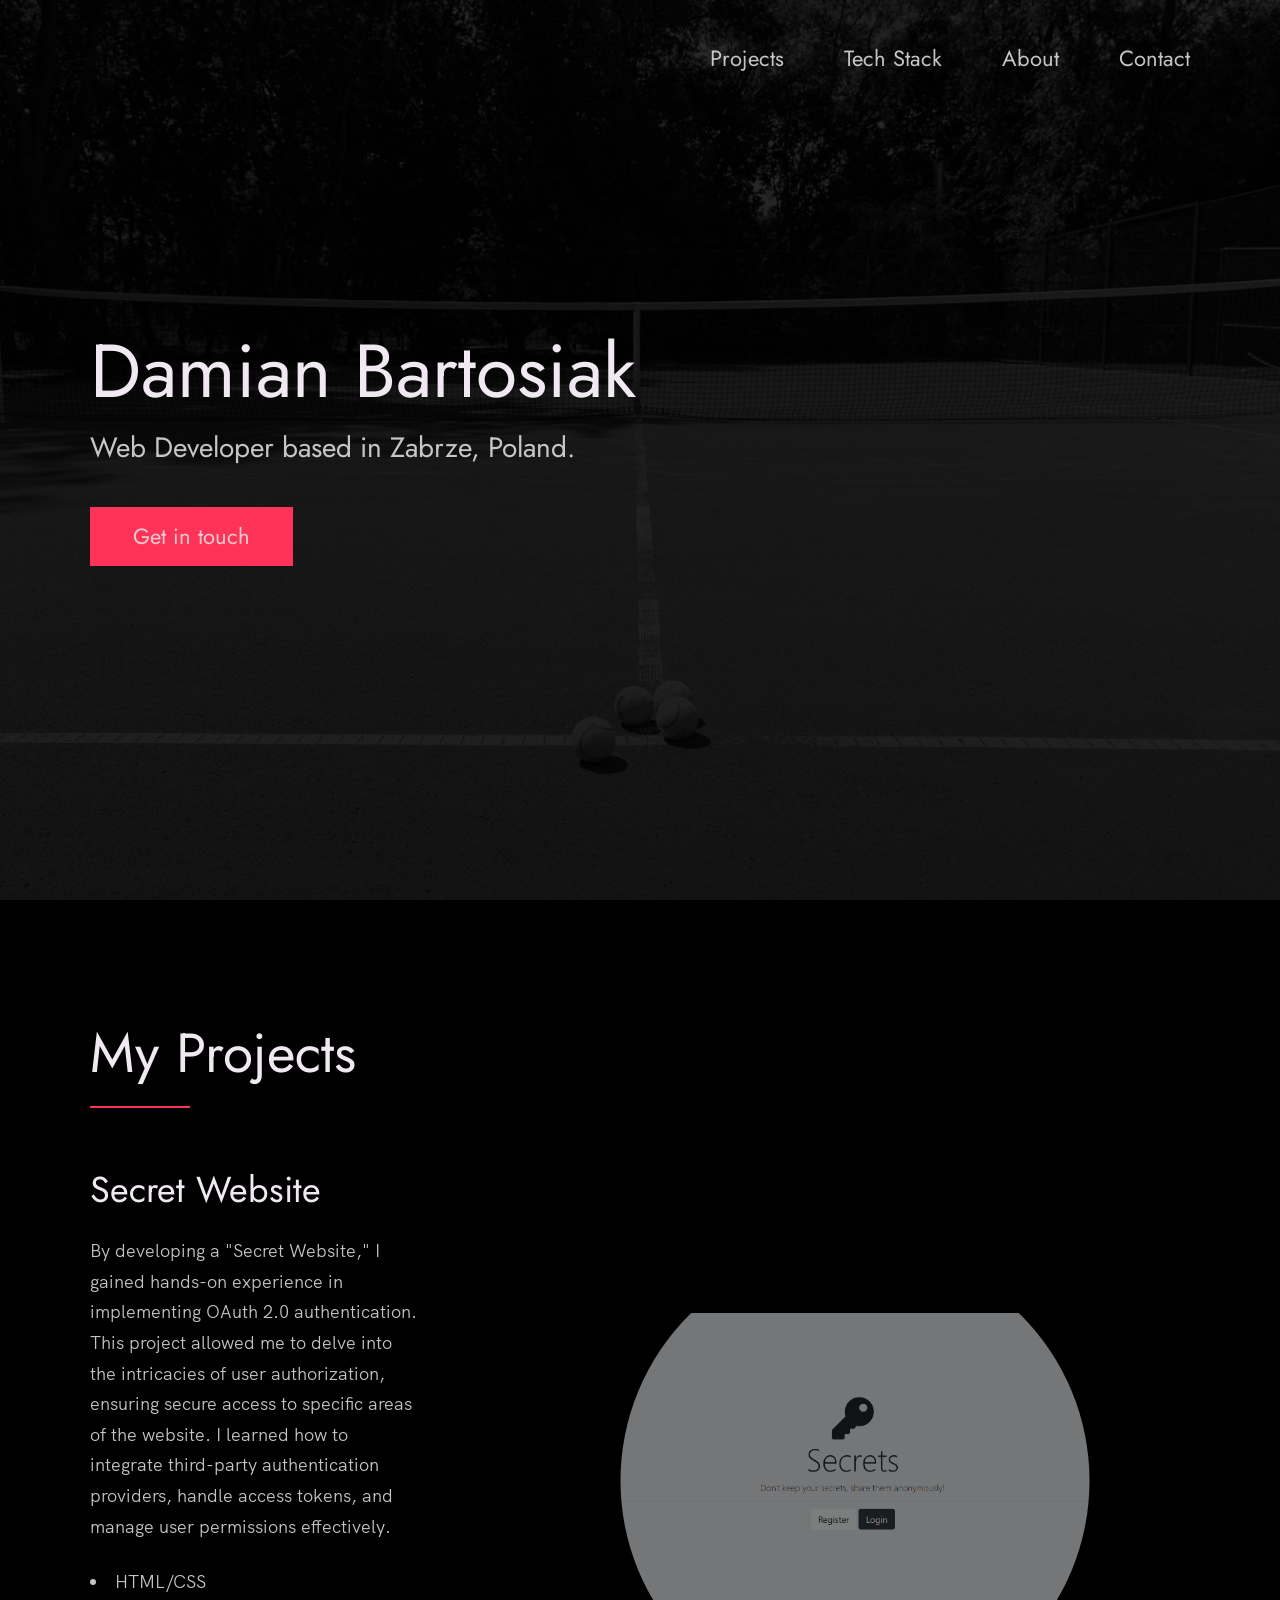
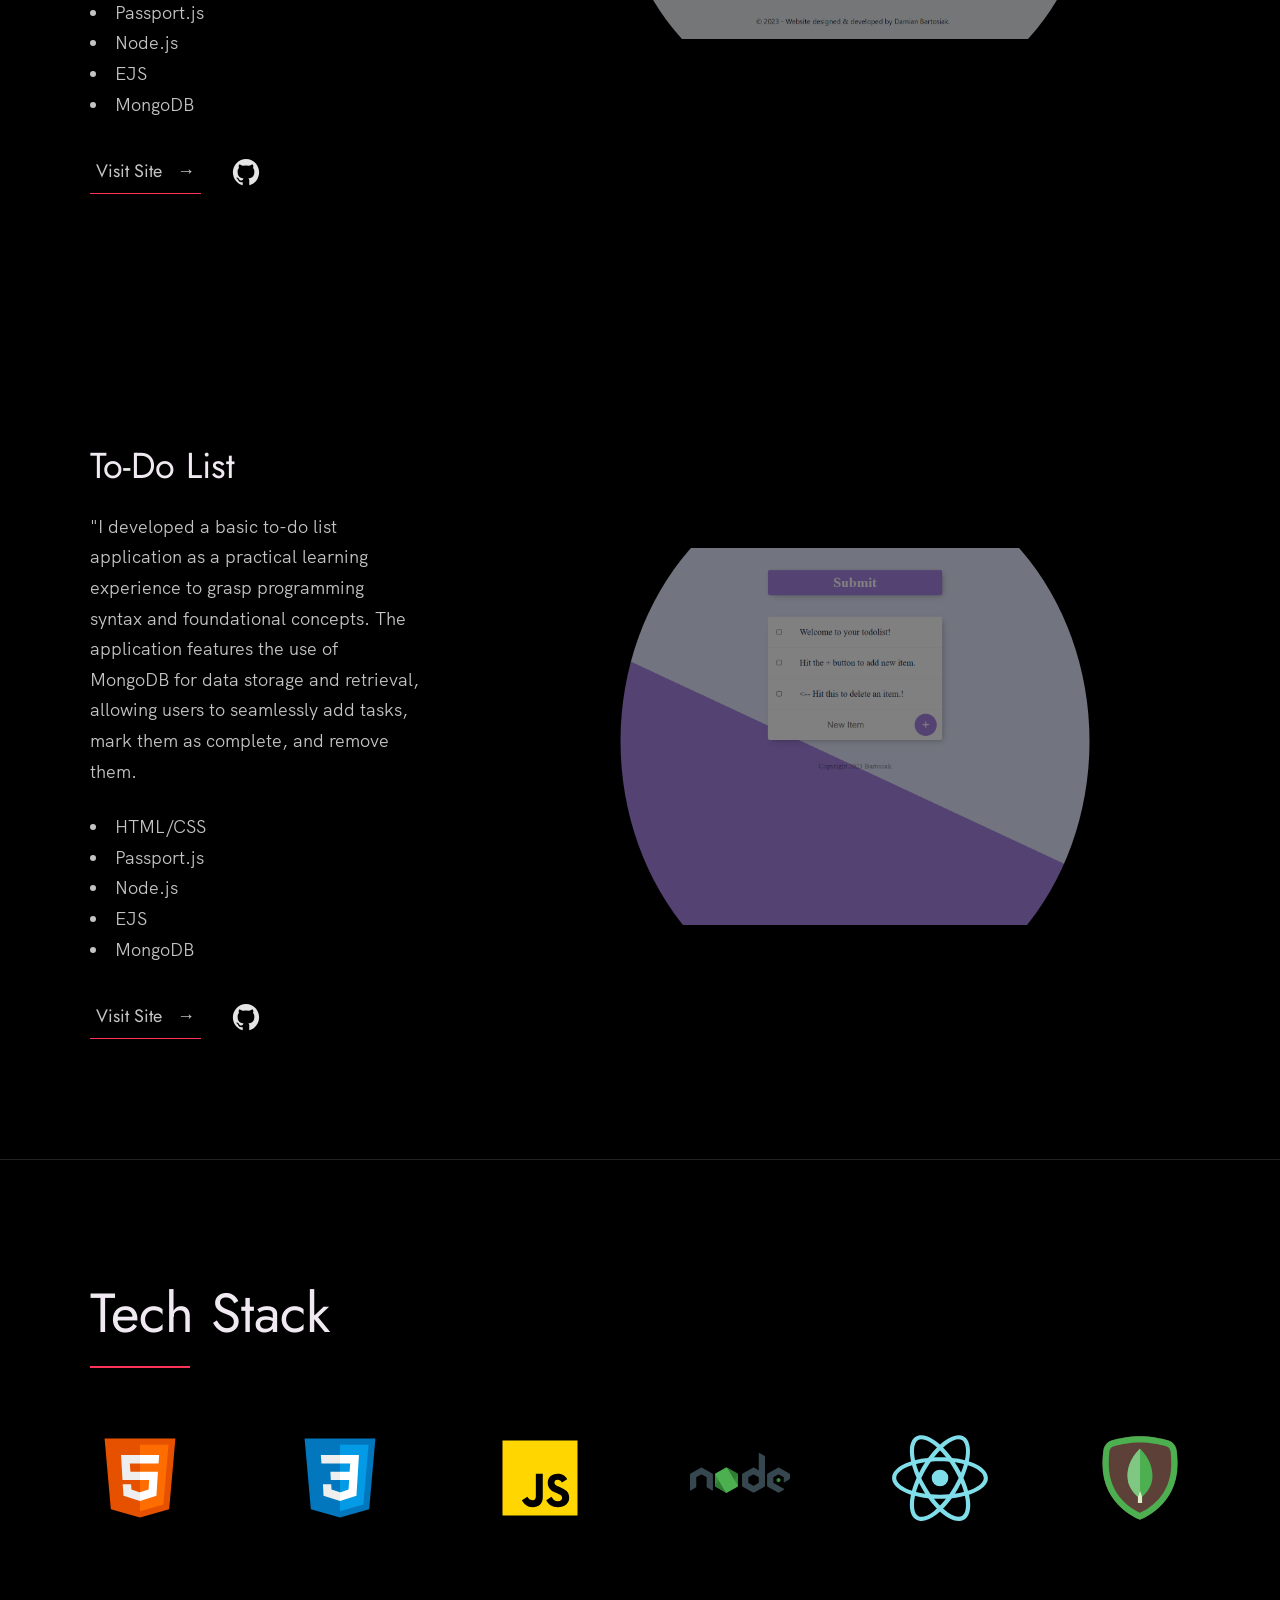
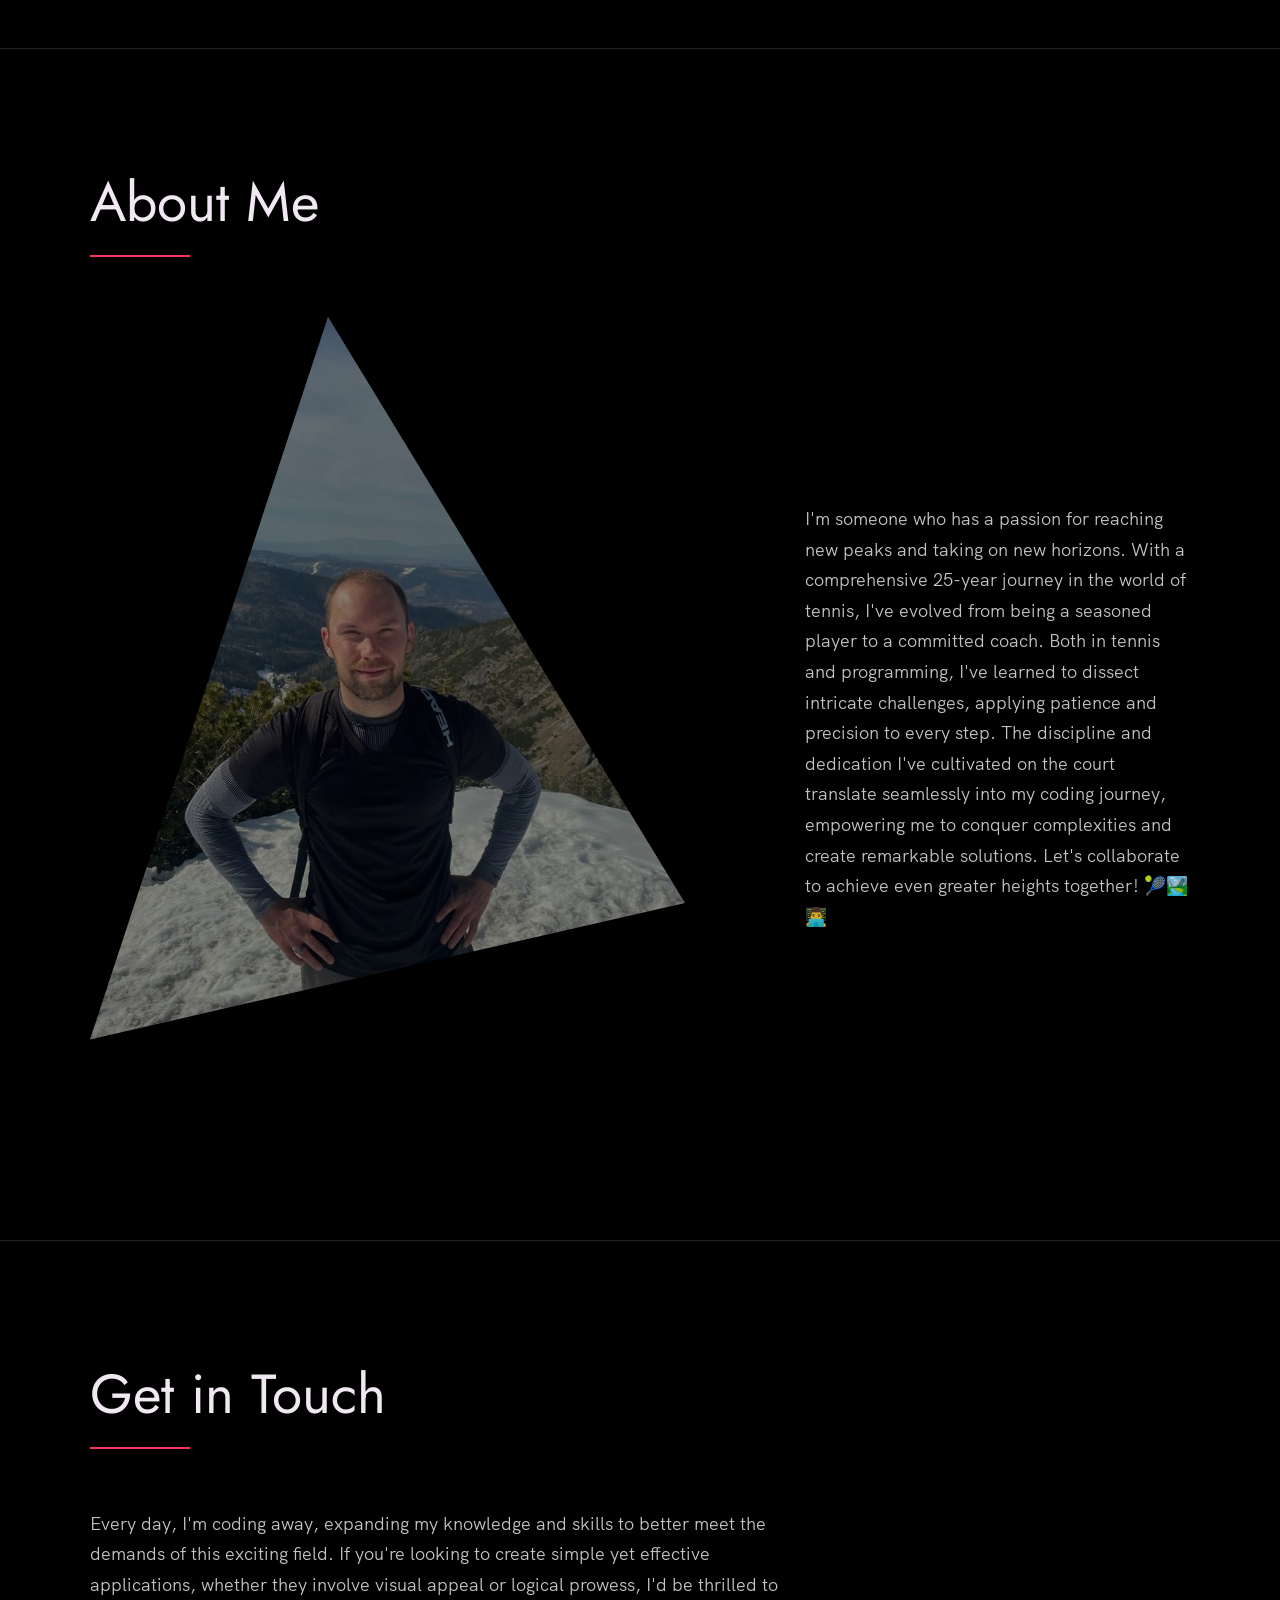
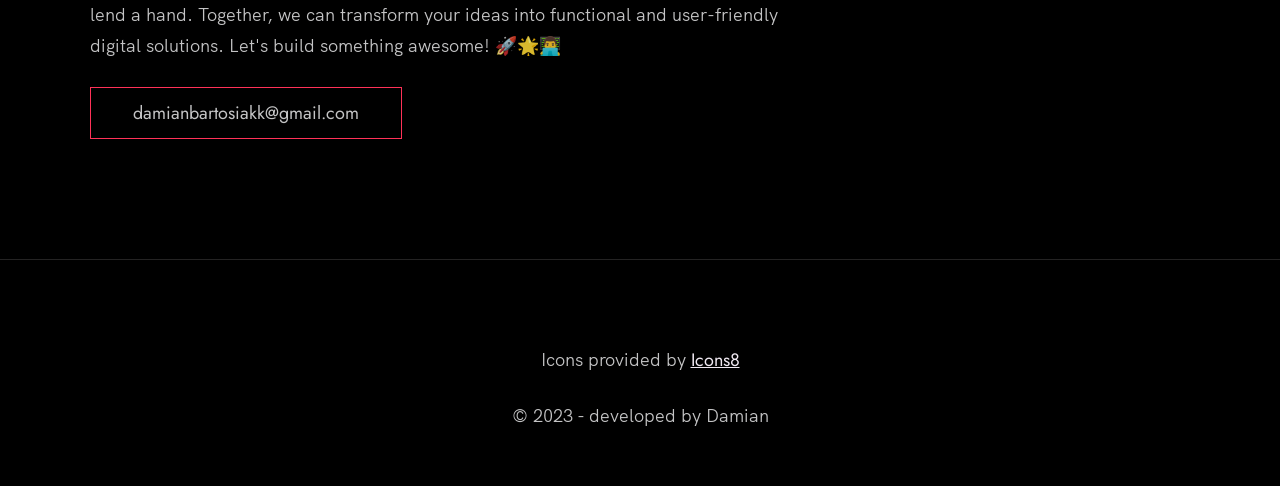
<file: index.html>
<!DOCTYPE html>
<html lang="en">

<head>
  <meta charset="UTF-8" />
  <meta name="viewport" content="width=device-width, initial-scale=1.0" />
  <link rel="shortcut icon" type="image/png" href="./images/favicon.png" />
  <title>Damian Bartosiak | A Web Developer.</title>
  <meta name="description" content="Discover my portfolio showcasing a collection of web projects, from responsive web designs to interactive applications. With a strong foundation in HTML, CSS, and JavaScript, I'm passionate about crafting engaging user experiences.">
  <meta name="keywords" content="Damian Bartosiak, Web Development, Front-End Development, React, HTML, CSS, JavaScript">
  <link rel="stylesheet" href="styles.css" />
</head>
<body>
  <header class="header" role="banner" id="top">
    <div class="row">
      <nav class="nav" role="navigation">
        <ul class="nav__items">
          <li class="nav__item"><a href="#work" class="nav__link">Projects</a></li>
          <li class="nav__item"><a href="#clients" class="nav__link">Tech Stack</a></li>
          <li class="nav__item">
            <a href="#about" class="nav__link">About</a>
          </li>
          <li class="nav__item">
            <a href="#contact" class="nav__link">Contact</a>
          </li>
        </ul>
      </nav>
    </div>
    <div class="header__text-box row">
      <div class="header__text">
        <h1 class="heading-primary">
          <span>Damian Bartosiak</span>
        </h1>
        <p>Web Developer based in Zabrze, Poland.</p>
        <a href="#contact" class="btn btn--pink">Get in touch</a>
      </div>
    </div>
  </header>
  <main role="main">
    <section class="work" id="work">
      <div class="row">
        <h2>My Projects</h2>
        <div class="work__boxes">
          <div class="work__box">
            <div class="work__text">
              <h3>Secret Website</h3>
              <p>
                By developing a "Secret Website," I gained hands-on experience in implementing OAuth 2.0 authentication. This project allowed me to delve into the intricacies of user authorization, ensuring secure access to specific areas of the website. I learned how to integrate third-party authentication providers, handle access tokens, and manage user permissions effectively.
              </p>
              <ul class="work__list">
                <li>HTML/CSS</li>
                <li>Passport.js</li>
                <li>Node.js</li>
                <li>EJS</li>
                <li>MongoDB</li>
              </ul>
              <div class="work__links">
                <a href="https://github.com/Bartosiak/secret_website" target="_blank" class="link__text">
                  Visit Site <span>&rarr;</span>
                </a>
                <a href="https://github.com/Bartosiak/secret_website" title="View Source Code" target="_blank">
                  <img src="./images/github.svg" class="work__code" alt="GitHub">
                </a>
              </div>
            </div>
            <div class="work__image-box">
              <img src="./images/secret-home.png" class="work__image" alt="Project 1" />
            </div>
          </div>
          <div class="work__box">
            <div class="work__text">
              <h3>To-Do List</h3>
              <p>
                "I developed a basic to-do list application as a practical learning experience to grasp programming syntax and foundational concepts. The application features the use of MongoDB for data storage and retrieval, allowing users to seamlessly add tasks, mark them as complete, and remove them. 
              </p>
              <ul class="work__list">
                <li>HTML/CSS</li>
                <li>Passport.js</li>
                <li>Node.js</li>
                <li>EJS</li>
                <li>MongoDB</li>
              </ul>
              <div class="work__links">
                <a href="https://github.com/Bartosiak/todolist" class="link__text">
                  Visit Site <span>&rarr;</span>
                </a>
                <a href="https://github.com/Bartosiak/todolist">
                  <img src="./images/github.svg" class="work__code" title="View Source Code" alt="GitHub">
                </a>
              </div>
            </div>
            <div class="work__image-box">
              <img src="./images/todoapp.png" class="work__image" alt="Project 2" />
            </div>
          </div>
        </div>
      </div>
    </section>
    <section class="client" id="clients">
      <div class="row">
        <h2>Tech Stack</h2>
        <div class="client__logos">
          <img src="./images/icons8-html.svg" class="client__logo" alt="html icon" />
          <img src="./images/icons8-css.svg" class="client__logo" alt="css icon" />
          <img src="./images/icons8-javascript.svg" class="client__logo" alt="javascript icon" />
          <img src="./images/icons8-nodejs.svg" class="client__logo" alt="node js icon" />
          <img src="./images/icons8-react-native.svg" class="client__logo" alt="react icon" />
          <img src="./images/icons8-mongodb.svg" class="client__logo" alt="mongodb icon" />
        </div>
      </div>
    </section>
    <section class="about" id="about">
      <div class="row">
        <h2>About Me</h2>
        <div class="about__content">
          <div class="about__text">
            <p>
              I'm someone who has a passion for reaching new peaks and taking on new horizons. With a comprehensive 25-year journey in the world of tennis, I've evolved from being a seasoned player to a committed coach. Both in tennis and programming, I've learned to dissect intricate challenges, applying patience and precision to every step. The discipline and dedication I've cultivated on the court translate seamlessly into my coding journey, empowering me to conquer complexities and create remarkable solutions. Let's collaborate to achieve even greater heights together! 🎾🏞️👨‍💻
            </p>
          </div>
          <div class="about__photo-container">
            <img class="about__photo" src="./images/Damian.jpg" alt="" />
          </div>
        </div>
      </div>
    </section>
  </main>
  <section class="contact" id="contact">
    <div class="row">
      <h2>Get in Touch</h2>
      <div class="contact__info">
        <p>
          Every day, I'm coding away, expanding my knowledge and skills to better meet the demands of this exciting field. If you're looking to create simple yet effective applications, whether they involve visual appeal or logical prowess, I'd be thrilled to lend a hand. Together, we can transform your ideas into functional and user-friendly digital solutions. Let's build something awesome! 🚀🌟👨‍💻
        </p>
        <a href="#" class="btn" id="copyButton">damianbartosiakk@gmail.com</a>
        <input type="text" value="damianbartosiakk@gmail.com" id="emailInput" style="position: absolute; left: -9999px;">
      </div>
    </div>
  </section>
  <footer role="contentinfo" class="footer">
      <p>
        <p>Icons provided by <a href="https://icons8.com" target="_blank">Icons8</a>
        </p>
        <p>
        &copy; 2023 -  developed by Damian
        </p>
      </p> 
  </footer>
  <a href="#top" class="back-to-top" title="Back to Top">
    <img src="./images/arrow-up.svg" alt="Back to Top" class="back-to-top__image"/>
  </a>
  <script src="./index.js"></script>
</body>
</html>
</file>
<file: styles.css>
@font-face {
    font-family: "Hk Grotesk";
    font-style: normal;
    font-weight: 400;
    src: url("./fonts/HKGrotesk-Regular.woff") format("woff");
}

@font-face {
    font-family: "Jost";
    font-style: normal;
    font-weight: 400;
    src: url("./fonts/Jost-Regular.ttf") format("woff");
}

* {
    margin: 0;
    padding: 0;
    box-sizing: inherit;
}

:root {
    --font-size-small: 1.8rem;
    --font-size-normal: 2.2rem;
    --font-size-medium: 2.8rem;
    --font-size-medium-1: 3.6rem;
    --font-size-large: 5.5rem;
    --font-size-huge: 7.5rem;
    --font-stack: "Hk Grotesk", sans-serif;

    --line-height-normal: 1.7;
    --line-height-small: 1.2;

    --black: #000;
    --pink: #ff3258;
    --white: #f0e9f2;
    --white-1: #e5e5e6da;

    --container-max-width: 1180px;
    --container-normal-width: 800px;
    --container-medium-width: 700px;
    --container-small-width: 500px;

    --gutter-huge: 12rem;
    --gutter-medium: 6rem;
    --gutter-normal: 3rem;
    --gutter-small-1: 2.5rem;
    --gutter-small: 2rem;

    --border-light: 1px solid rgb(36, 35, 35);
}

html {
    font-size: 62.5%; 
    box-sizing: border-box;
    scroll-behavior: smooth;
}

@media (max-width: 1000px) {
    html {
        font-size: 52%;
    }
}

body {
    font-size: var(--font-size-small);
    font-family: var(--font-stack);
    font-weight: 400;
    color: var(--white-1);
    line-height: var(--line-height-normal);
    background: var(--black);
    overflow-x: hidden;
}

.row {
    max-width: var(--container-max-width);
    margin: 0 auto;
}

@media (max-width: 1340px) {
    .row {
        max-width: 1100px;
    }
}

@media (max-width: 1240px) {
    .row {
        padding: 0 var(--gutter-medium);
    }
}

@media (max-width: 600px) {
    .row {
        padding: 0 var(--gutter-normal);
    }
}

@media (max-width: 600px) {
    .row {
        padding: 0 var(--gutter-small);
    }
}

section {
    padding: var(--gutter-huge) 0;
    border-bottom: var(--border-light);
}

img {
    object-fit: contain;
    max-width: 100%;
}

h1,
h2,
h3 {
    font-family: "Jost", sans-serif;
    font-weight: 400;
    line-height: var(--line-height-small);
    color: var(--white);
}

.heading-primary {
    line-height: 1;
    font-size: var(--font-size-huge);
    font-weight: 400;
}

@media (max-width: 900px) {
    .heading-primary {
        font-size: 6.5rem;
    }
}

h2 {
    font-size: var(--font-size-large);
    margin-bottom: var(--gutter-medium);
}

h2::after {
    content: "";
    display: block;
    height: 2px;
    width: 10rem;
    background: var(--pink);
    margin: var(--gutter-small) 0;
}

h3 {
    font-size: var(--font-size-medium-1);
    margin-bottom: var(--gutter-small);
}

@media (max-width: 500px) {
    .heading-primary {
        font-size: var(--font-size-large);
    }

    h2 {
        font-size: var(--font-size-medium-1);
    }

    h3 {
        font-size: var(--font-size-medium);
    }
}

p {
    margin: var(--gutter-small-1) 0;
}

@media (max-width: 900px) {
    p {
        max-width: var(--container-small-width);
    }
}

a {
    color: var(--white);
    font-weight: 400;
    font-family: "Jost", sans-serif;
    transition: all 0.2s;
    outline: 2px solid transparent;
}

::-moz-focus-inner {
    border: 0;
}

button:focus,
a:focus {
    outline: 2px solid var(--pink);
}

body:not(.user-is-tabbing) button:focus,
body:not(.user-is-tabbing) a:focus {
    outline: none;
}

.link:hover {
    color: var(--pink);
}

.btn {
    position: relative;
    display: inline-block;
    padding: 1rem 4.2rem;
    text-decoration: none;
    color: inherit;
    border: 1px solid var(--pink);
    font-weight: 400;
}

.btn:focus {
    outline: none;
}

.btn::after {
    content: "";
    display: block;
    position: absolute;
    top: 0;
    left: 0;
    right: 100%;
    background: var(--white);
    height: 100%;
    z-index: -1;
    transition: all 0.2s cubic-bezier(1, 0.68, 0.16, 0.9);
}

.btn:hover::after,
.btn:focus::after {
    right: 0;
    background: var(--pink);
}

.btn--pink {
    background: var(--pink);
    transition: all 0.2s;
}

.btn--pink::after {
    display: none;
}

.btn--pink:hover,
.btn--pink:focus {
    background: transparent;
}

.link__text {
    position: relative;
    display: inline-block;
    padding: 0.6rem;
    color: inherit;
    text-decoration: none;
    border-bottom: 1px solid var(--pink);
}

.link__text::after {
    content: "";
    display: block;
    position: absolute;
    top: 0;
    left: 0;
    right: 100%;
    background: var(--white);
    height: 100%;
    z-index: -1;
    transition: all 0.2s cubic-bezier(1, 0.68, 0.16, 0.9);
}

.link__text:focus {
    outline: none;
}

.link__text:hover::after,
.link__text:focus:after {
    right: 0;
    background: var(--pink);
}

.link__text span {
    padding-left: 1rem;
    font-family: sans-serif;
}

.back-to-top {
    position: fixed;
    bottom: 4rem;
    right: 4rem;
    display: flex;
    justify-content: center;
    align-items: center;
    height: 5.5rem;
    width: 5.5rem;
    background-color: var(--pink);
    border-radius: 50%;
    z-index: 10;
    visibility: hidden;
    transition: all 0.4s;
}

.back-to-top__image {
    height: 70%;
}

@media (max-width: 900px) {
    .back-to-top {
        right: 2rem;
    }
}

@media (max-width: 500px) {
    .back-to-top {
        right: 1rem;
    }
}

.nav {
    display: flex;
    justify-content: flex-end;
    padding: var(--gutter-normal) 0;
}

.nav__items {
    display: flex;
    list-style: none;
}

.nav__item:not(:last-child) {
    margin-right: var(--gutter-medium);
}

@media (max-width: 500px) {
    .nav {
        justify-content: center;
    }
}

@media (max-width: 400px) {
    .nav__item:not(:last-child) {
        margin-right: var(--gutter-normal);
    }
}

@media (max-width: 300px) {
    .nav {
        font-size: var(--font-size-small);
    }
}

.nav__link {
    position: relative;
    display: inline-block;
    padding: 1rem 0;
    text-decoration: none;
    color: inherit;
    transition: all 0.2s;
}

.nav__link::after {
    content: "";
    position: absolute;
    bottom: 0;
    left: 0;
    right: 100%;
    display: inline-block;
    height: 1rem;
    background: var(--white);
    transition: all 0.25s cubic-bezier(1, 0.68, 0.16, 0.9);
}

.nav__link:hover {
    color: var(--pink);
}

.nav__link:hover::after {
    right: 0;
    height: 2px;
    background: var(--pink);
}

.header {
    background: linear-gradient(rgba(0, 0, 0, 0.1), rgba(0, 0, 0, 0.4)),
        url("./images/header.jpeg");
    height: 100vh;
    background-size: cover;
    background-position: center;
    background-attachment: fixed;
    font-size: var(--font-size-normal);
}

.header__text {
    position: absolute;
    top: 50%;
    transform: translateY(-50%);
}

.header__text p {
    margin: 1.5rem 0 3.5rem;
    max-width: var(--container-medium-width);
    font-family: "Jost", sans-serif;
    font-size: var(--font-size-medium);
}

@media (max-width: 500px) {
    .header {
        text-align: center;
    }

    .header__text p {
        transform: scale(0.8);
    }
}

.work__box {
    display: flex;
    align-items: center;
}

@media (max-width: 900px) {
    .work__box {
        align-items: initial;
        flex-direction: column-reverse;
    }
}

.work__box:not(:last-child) {
    margin-bottom: 25rem;
}

@media (max-width: 500px) {
    .work__box:not(:last-child) {
        margin-bottom: 20rem;
    }
}

.work__links {
    display: flex;
    align-items: center;
}

.work__text {
    flex: 0 0 30%;
}

.work__list {
    list-style-position: inside;
    margin-bottom: var(--gutter-normal);
}

.work__code {
    display: block;
    height: 3rem;
    margin-left: var(--gutter-normal);
    transition: all 0.3s;
}

.work__code:hover {
    transform: scale(1.2);
}

.work__image-box {
    margin-bottom: var(--gutter-normal);
    filter: brightness(50%);
    clip-path: ellipse(35% 70% at 50% 50%);
}

@media (min-width: 901px) {
    .work__image-box {
        flex: 1;
        margin: 0 0 0 10rem;
    }
}

@media (max-width: 900px) {
    .work__code {
        height: 4rem;
    }
}

.client__logos {
    display: flex;
    justify-content: space-between;
}

.client__logo {
    height: 10rem;
    max-width: 18rem;
}

@media (max-width: 1240px) {
    .client__logos {
        overflow-x: scroll;
        padding: var(--gutter-normal);
    }

    .client__logo:not(:last-of-type) {
        margin-right: var(--gutter-medium);
    }
}

.about__content {
    display: flex;
    flex-direction: row-reverse;
    align-items: center;
}

@media (max-width: 900px) {
    .about__content {
        flex-direction: column-reverse;
        align-items: initial;
    }
}

.about__photo-container {
    margin-bottom: var(--gutter-normal);

    clip-path: polygon(40% 0%, 100% 73%, 0% 90%);
    background-color: transparent;
}

@media (min-width: 901px) {
    .about__text {
        flex: 0 0 35%;
    }

    .about__photo-container {
        flex: 1;
        margin: 0 var(--gutter-huge) 0 0;
    }
}

.contact__info {
    max-width: var(--container-medium-width);
}

.footer {
    text-align: center;
    padding: var(--gutter-medium) 0 var(--gutter-normal);
}

.footer__social-links {
    display: flex;
    justify-content: center;
    padding: var(--gutter-normal) 0;
    list-style: none;
}

.footer__social-link-item:not(:last-of-type) {
    margin-right: var(--gutter-small);
}

.footer__social-image {
    height: 4rem;
}

.footer__github-buttons {
    display: flex;
    justify-content: center;
}

.footer__github-buttons iframe {
    height: 2.5rem;
    width: 84px;
    transform: translateY(3px);
}

@media (max-width: 500px) {
    .footer {
        padding: var(--gutter-medium) 0;
    }
}
</file>
